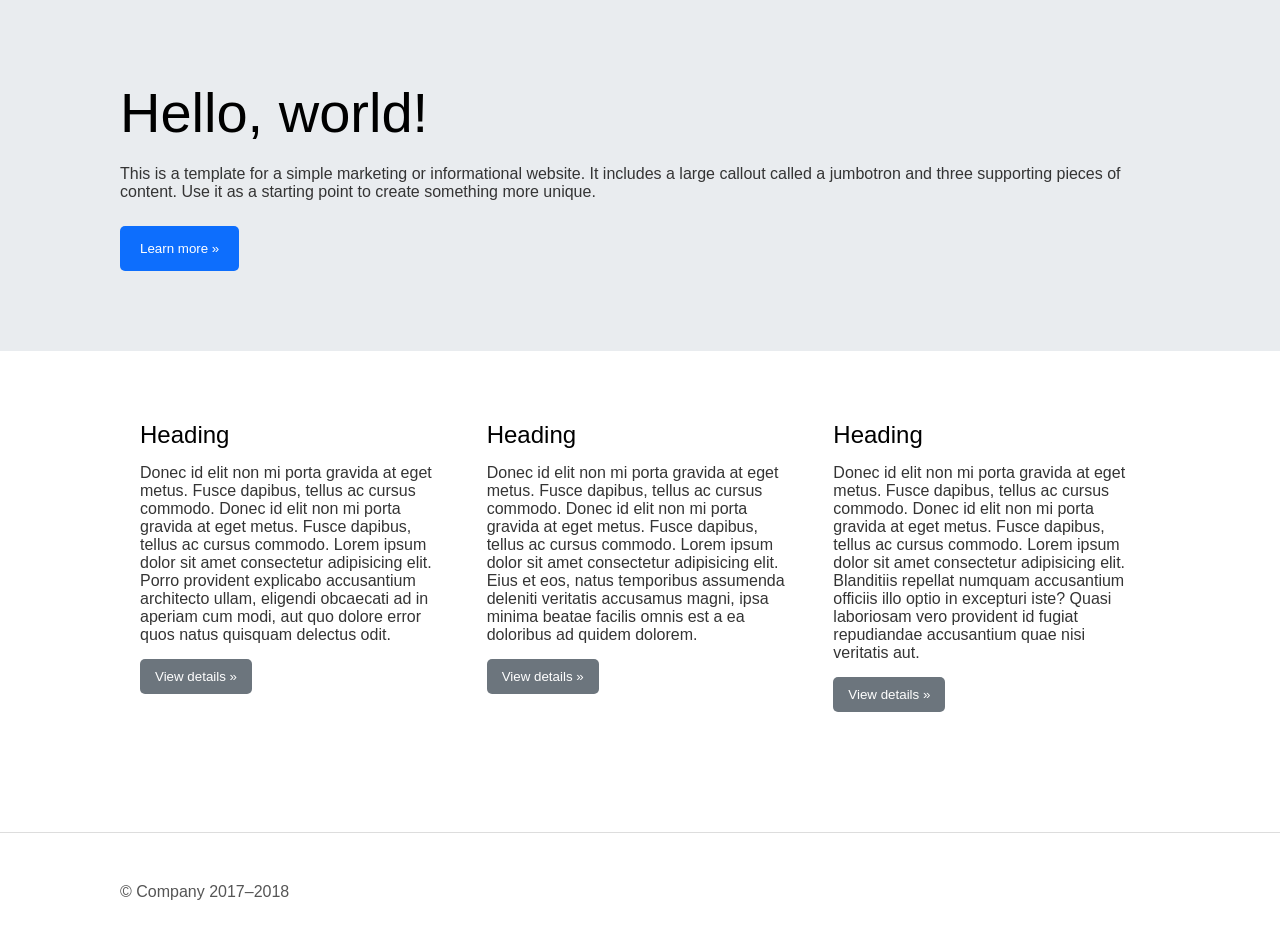
<file: Week6/assignment(16-02-2026)/assignment1/index.html>
<!DOCTYPE html>
<html lang="en">
<head>
    <meta charset="UTF-8">
    <meta name="viewport" content="width=device-width, initial-scale=1.0">
    <title>Marketing Page</title>
    <link rel="stylesheet" href="styles.css">
</head>
<body>

    <nav>
    
        
            <h1>Hello, world!</h1>
            <p>
                This is a template for a simple marketing or informational website.
                It includes a large callout called a jumbotron and three supporting pieces of content.
                Use it as a starting point to create something more unique.
            </p>
            <button>Learn more »</button>
       </nav>
  

    <main>
  
        <div class=" row">

            <section class="card">
                <h1>Heading</h1>
                <p>
                    Donec id elit non mi porta gravida at eget metus.
                    Fusce dapibus, tellus ac cursus commodo.
                    Donec id elit non mi porta gravida at eget metus.
                    Fusce dapibus, tellus ac cursus commodo.
                    Lorem ipsum dolor sit amet consectetur adipisicing elit. Porro provident explicabo accusantium architecto ullam, eligendi obcaecati ad in aperiam cum modi, aut quo dolore error quos natus quisquam delectus odit.
                </p>
                <button>View details »</button>
            </section>

            <section class="card">
                <h1>Heading</h1>
                <p>
                    Donec id elit non mi porta gravida at eget metus.
                    Fusce dapibus, tellus ac cursus commodo.
                    Donec id elit non mi porta gravida at eget metus.
                    Fusce dapibus, tellus ac cursus commodo.
                    Lorem ipsum dolor sit amet consectetur adipisicing elit. Eius et eos, natus temporibus assumenda deleniti veritatis accusamus magni, ipsa minima beatae facilis omnis est a ea doloribus ad quidem dolorem.
                </p>
                <button>View details »</button>
            </section>

            <section class="card">
                <h1>Heading</h1>
                <p>
                    Donec id elit non mi porta gravida at eget metus.
                    Fusce dapibus, tellus ac cursus commodo.
                    Donec id elit non mi porta gravida at eget metus.
                    Fusce dapibus, tellus ac cursus commodo.
                    Lorem ipsum dolor sit amet consectetur adipisicing elit. Blanditiis repellat numquam accusantium officiis illo optio in excepturi iste? Quasi laboriosam vero provident id fugiat repudiandae accusantium quae nisi veritatis aut.
                </p>
                <button>View details »</button>
            </section>

        </div>
    
</main>
    <footer>
        
            <p>© Company 2017–2018</p>
     
    </footer>

</body>
</html>
</file>
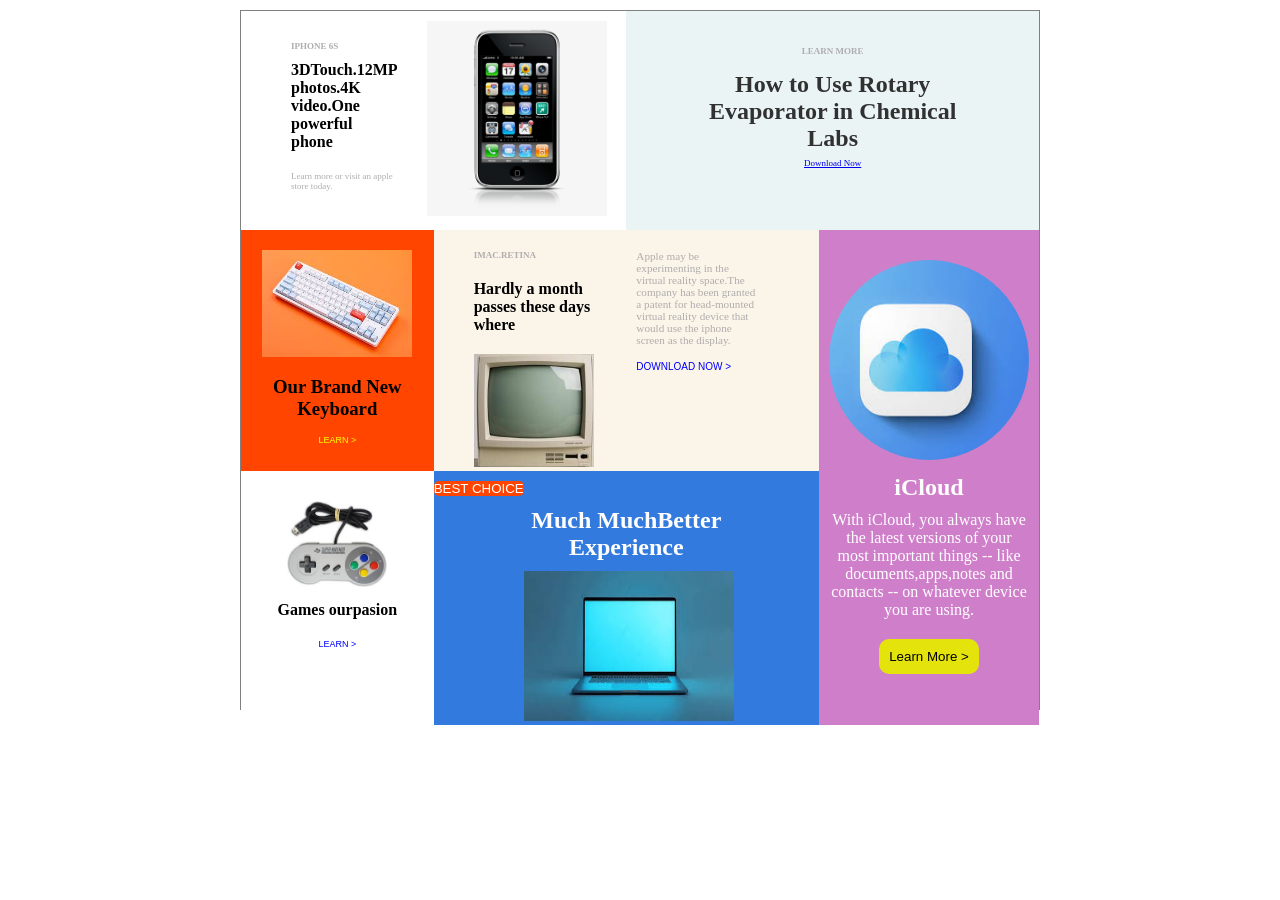
<file: Week6/assignment(17-02-2026)/assignment1/index.html>
<!DOCTYPE html>
<html lang="en">
<head>
    <meta charset="UTF-8">
    <meta name="viewport" content="width=device-width, initial-scale=1.0">
    <title>Document</title>
    <link rel="stylesheet" href="./style.css">
</head>
<body>
   <div class="parent">
    <div class="child1">
        <section class="text">
        <p><b>IPHONE 6S</b></p>
        <h4>3DTouch.12MP photos.4K video.One powerful phone</h4>
        <p>Learn more or visit an apple store today.</p>
        </section>
        <section class="img"> 
            <img src="../assets/phone.png" width="180px" alt="phone">
        </section>
    </div>
    <div class="child2">
        <p><b>LEARN MORE</b></p>
        <h2>How to Use Rotary Evaporator in Chemical Labs</h2>
        <a href="#">Download Now</a>
    </div>
    <div class="child3">
        <img src="../assets/keyboard.jpg" width="150px" alt="keyboard">
        <h3>Our Brand New Keyboard</h3>
        <button>LEARN ></button>
    </div>
    <div class="child4">
        <section class="text1">
            <p class="p1"><b>IMAC.RETINA</b></p>
            <p class="p2"><b>Hardly a month passes these days where</b></p>
            <img src="../assets/system.jpg" width="120px" alt="system">
        </section>
        <section class="text2">
           <p> Apple may be experimenting in the virtual reality space.The company has been granted a patent for
            head-mounted virtual reality device that would use the iphone screen as the display.</p>
            <button>DOWNLOAD NOW ></button>
        </section>
    </div>
    <div class="child5">
        <img src="../assets/icloud.jpg" width="100px" alt="icloud">
        <h2>iCloud</h2>
        <p>With iCloud, you always have the latest versions of your most important things -- like documents,apps,notes and contacts -- 
            on whatever device you are using. </p>
            <button>Learn More ></button>
    </div>
    <div class="child6">
    <img src="../assets/joystick.jpg" width="100px" alt="joystick">
        <h4>Games ourpasion</h4>
        <button>LEARN ></button>
        </div>
    <div class="child7">
        <button>BEST CHOICE</button>
        <h2>Much MuchBetter Experience</h2>
        <img src="../assets/laptop2.jpg" width="350px" alt="laptop">
    </div>

   </div> 
</body>
</html>
</file>
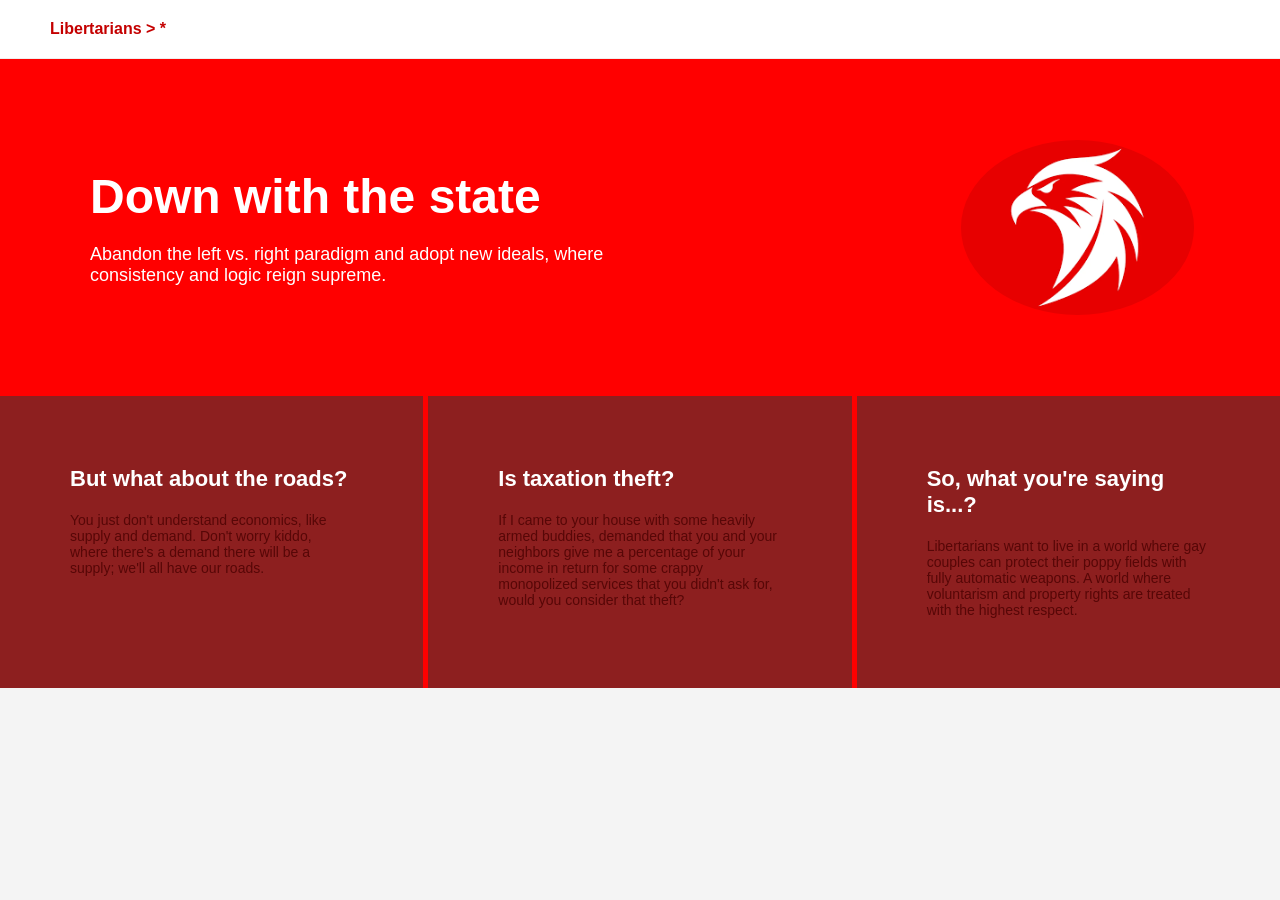
<file: Week6/assignment(16-02-2026)/assignment2/assignment21/index.html>
<!DOCTYPE html>
<html lang="en">
<head>
    <meta charset="UTF-8">
    <title>Libertarians</title>
    <link rel="stylesheet" href="styles.css">
</head>
<body>

<div class="container">

    <nav>
        <p>Libertarians > *</p>
    </nav>

    <!-- Hero Section -->
    <main>
        <div class="text">
            <h1>Down with the state</h1>
            <p>
                Abandon the left vs. right paradigm and adopt new ideals,
                where consistency and logic reign supreme.
            </p>
        </div>

        <div class="image">
            <img src="../assets/eagle.png" alt="eagle">
        </div>
    </main>

    <!-- Cards Section -->
    <div class="row">
        <section class="card">
            <h2>But what about the roads?</h2>
            <p>
                You just don't understand economics, like supply and demand.
                Don't worry kiddo, where there's a demand there will be a supply;
                we'll all have our roads.
            </p>
        </section>

        <section class="card">
            <h2>Is taxation theft?</h2>
            <p>
                If I came to your house with some heavily armed buddies,
                demanded that you and your neighbors give me a percentage
                of your income in return for some crappy monopolized services
                that you didn't ask for, would you consider that theft?
            </p>
        </section>

        <section class="card">
            <h2>So, what you're saying is...?</h2>
            <p>
                Libertarians want to live in a world where gay couples can
                protect their poppy fields with fully automatic weapons.
                A world where voluntarism and property rights are treated
                with the highest respect.
            </p>
        </section>
    </div>

</div>

</body>
</html>
</file>
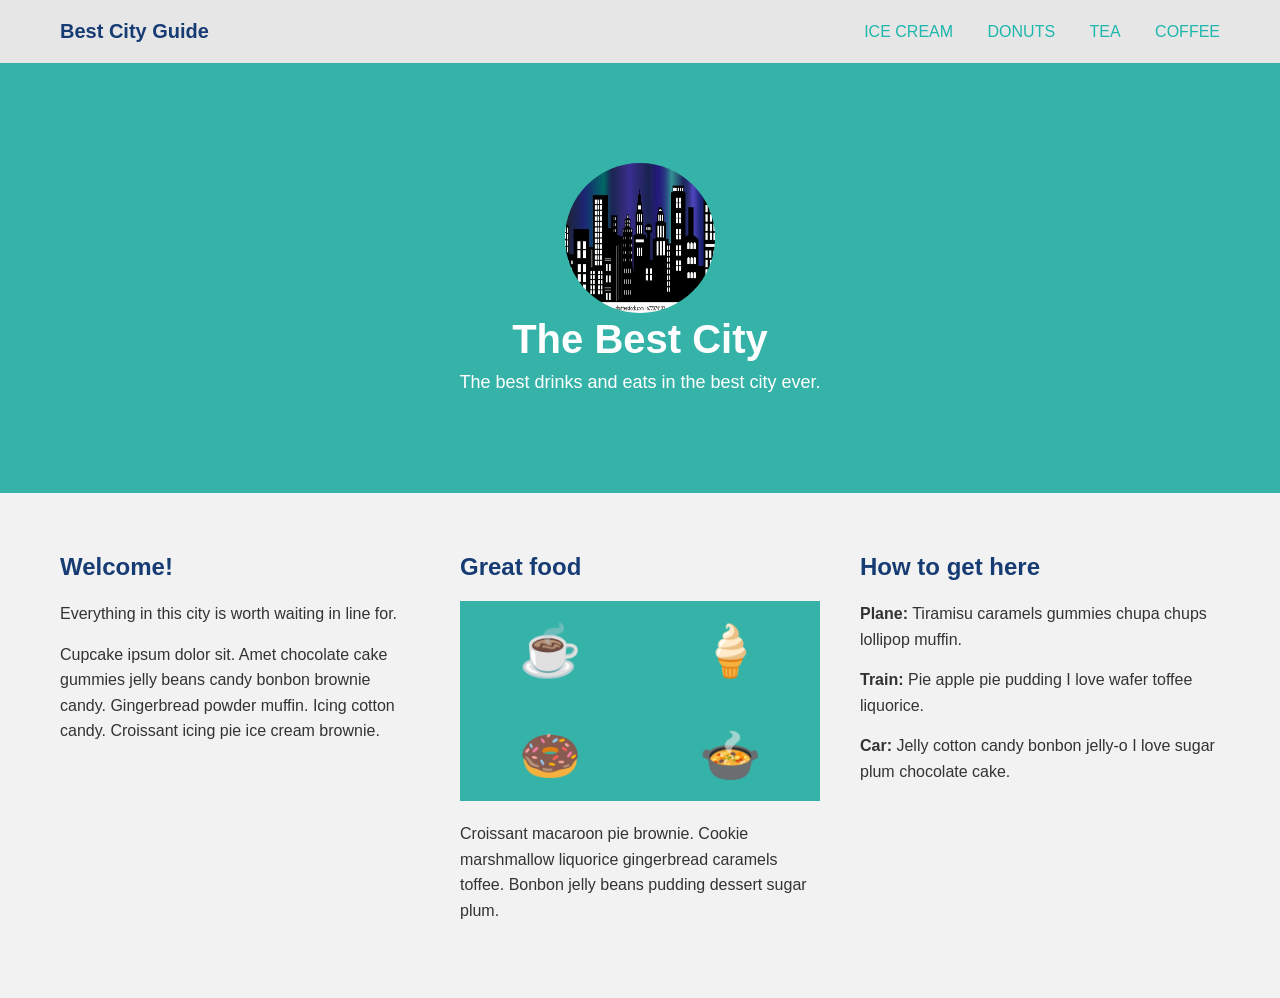
<file: Week6/assignment(16-02-2026)/assignment2/assignment22/index.html>
<!DOCTYPE html>
<html lang="en">
<head>
    <meta charset="UTF-8">
    <title>Best City Guide</title>
    <link rel="stylesheet" href="styles.css">
</head>
<body>


<header>
    <div class="logo">Best City Guide</div>
    <nav>
        <a href="#">ICE CREAM</a>
        <a href="#">DONUTS</a>
        <a href="#">TEA</a>
        <a href="#">COFFEE</a>
    </nav>
</header>

<main>
    <div class="content1">
        
           
                <img src="../assets/city.webp" alt="city">
           
        
        <h1>The Best City</h1>
        <p>The best drinks and eats in the best city ever.</p>
    </div>
</main>

<section class="content">

    <div class="column">
        <h2>Welcome!</h2>
        <p>
            Everything in this city is worth waiting in line for.
        </p>
        <p>
            Cupcake ipsum dolor sit. Amet chocolate cake gummies jelly beans candy bonbon brownie candy.
            Gingerbread powder muffin. Icing cotton candy. Croissant icing pie ice cream brownie.
        </p>
    </div>

    <div class="column">
        <h2>Great food</h2>
        <div class="food-box">
            <div class="row">
                <p>&#9749;</p>
             <p>&#127846;</p>
            </div>
            
            <div class="row">
                <p>&#127849;</p>
             <p>&#127858;</p>
            </div>
              
        </div>
        <p>
            Croissant macaroon pie brownie. Cookie marshmallow liquorice gingerbread caramels toffee.
            Bonbon jelly beans pudding dessert sugar plum.
        </p>
    </div>

    <div class="column">
        <h2>How to get here</h2>
        <p><strong>Plane:</strong> Tiramisu caramels gummies chupa chups lollipop muffin.</p>
        <p><strong>Train:</strong> Pie apple pie pudding I love wafer toffee liquorice.</p>
        <p><strong>Car:</strong> Jelly cotton candy bonbon jelly-o I love sugar plum chocolate cake.</p>
    </div>

</section>

</body>
</html>
</file>
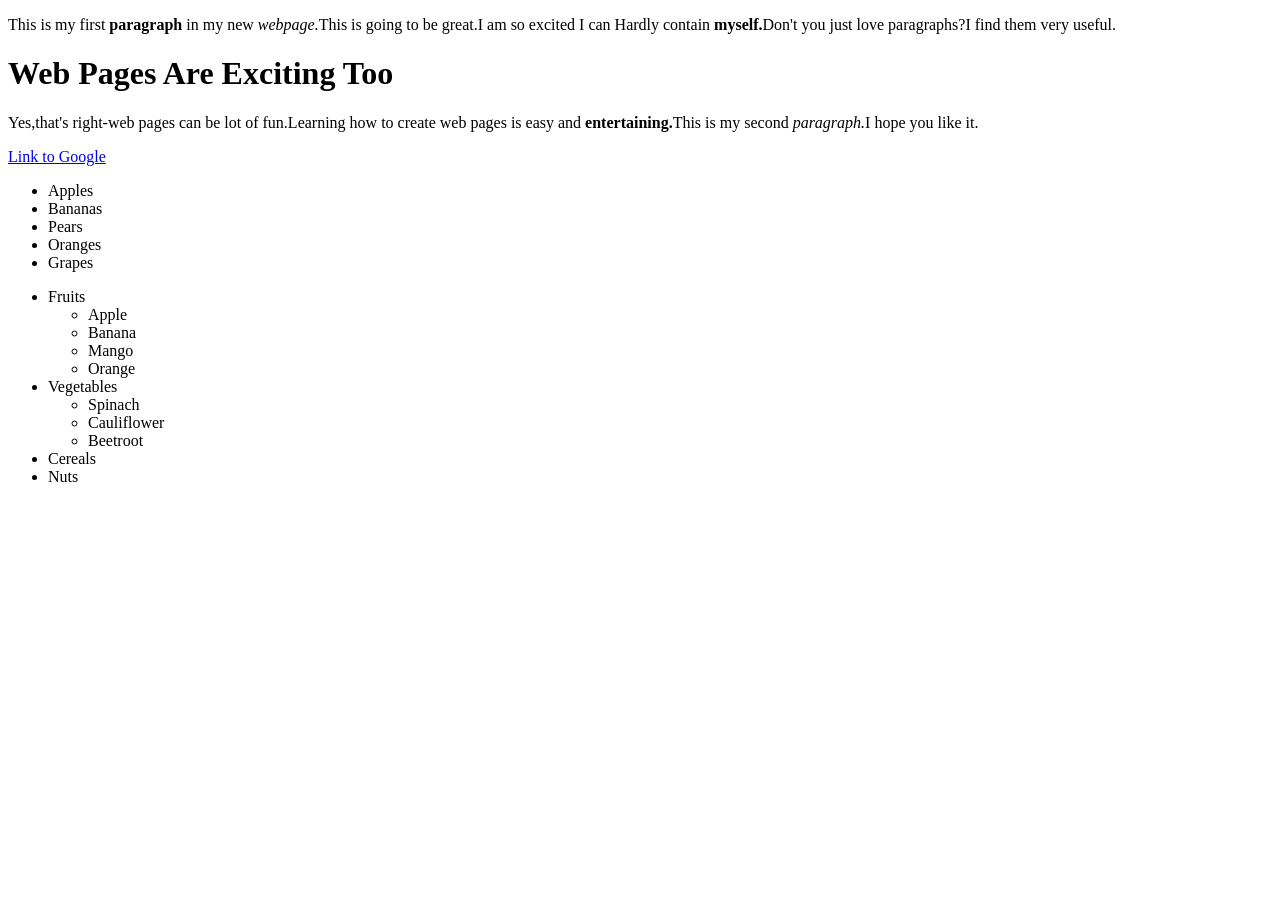
<file: Week5/assignment1/assignment1.html>
<!DOCTYPE html>
<html lang="en">
    <head>
        <meta charset="UTF-8">
    <meta name="viewport" content="width=device-width, initial-scale=1.0">
    <title>First web page</title>
    </head>
    <body>
<p>This is my first <b>paragraph</b> in my new <i>webpage.</i>This is going to be great.I am so excited I can Hardly contain <b>myself.</b>Don't you just love paragraphs?I find them very useful.</p>

<h1>Web Pages Are Exciting Too</h1>

<p>Yes,that's right-web pages can be lot of fun.Learning how to create web pages is easy and <b>entertaining.</b>This is my second <i>paragraph.</i>I hope you like it.</p>

<a href="https://www.google.com/">Link to Google</a>

<ul>
    <li>Apples</li>
    <li>Bananas</li>
    <li>Pears</li>
    <li>Oranges</li>
    <li>Grapes</li>
</ul>

<ul>
    <li>
        Fruits
        <ul>
            <li>Apple</li>
            <li>Banana</li>
            <li>Mango</li>
            <li>Orange</li>
        </ul>
         <li>
        Vegetables
        <ul>
            <li>Spinach</li>
            <li>Cauliflower</li>
            <li>Beetroot</li>
        </ul>
        <li>Cereals</li>
        <li>Nuts</li>
    </li>
</ul>
</body>
</html>
</file>
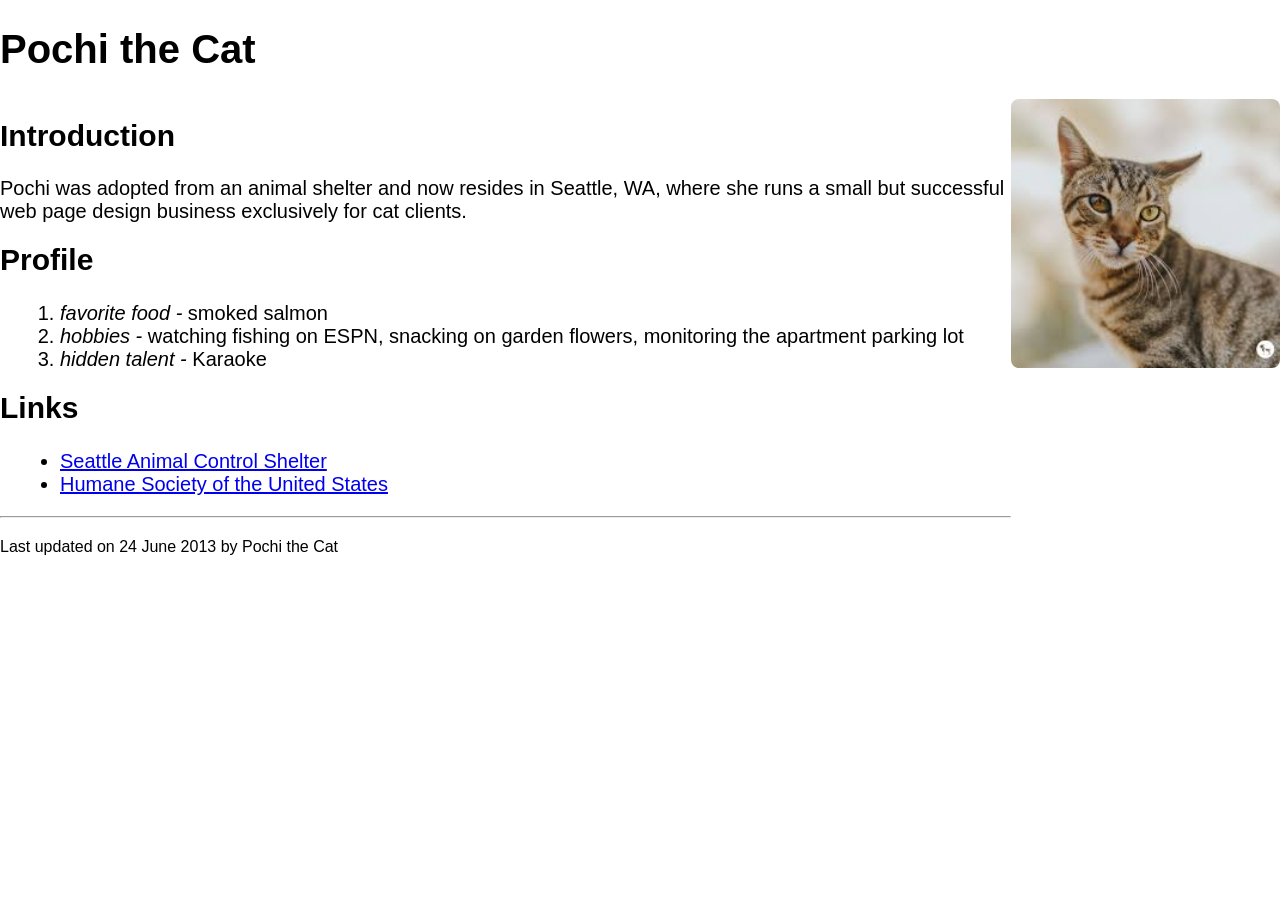
<file: Week5/assignment2/assignment2.html>
<!DOCTYPE html>
<html lang="en">
    <head>
        <meta charset="UTF-8">
    <meta name="viewport" content="width=device-width, initial-scale=1.0">
    <title>Home Page of Pochi the cat</title>
    <link rel="stylesheet" href="styles.css">
    </head>
    <body>
        <div class="container">
<h1>Pochi the Cat</h1>
<div class="content">
    <div class="text">
        <h2>Introduction</h2>
        <p>  Pochi was adopted from an animal shelter and now resides in Seattle, WA, 
            where she runs a small but successful web page design business exclusively for cat clients.</p>
<h2>Profile</h2>
  <ol>
           <li><i>favorite food -</i> smoked salmon</li>
            <li><i>hobbies - </i>watching fishing on ESPN, snacking on garden flowers, monitoring the apartment parking lot</li>
             <li><i>hidden talent -</i> Karaoke</li>
                </ol>
                <h2>Links</h2>
                <ul>
                    <li><a href="#">Seattle Animal Control Shelter</a></li>
                    <li><a href="#">Humane Society of the United States</a></li>
                </ul>
                <hr class="line">
                <p class="footer">Last updated on 24 June 2013 by Pochi the Cat</p>
                </div>
                <div class="image">
                    <img src="cat.jpg" alt="Pochi the cat">
                </div>
    
</div>
        </div>
    </body>
</html>
</file>
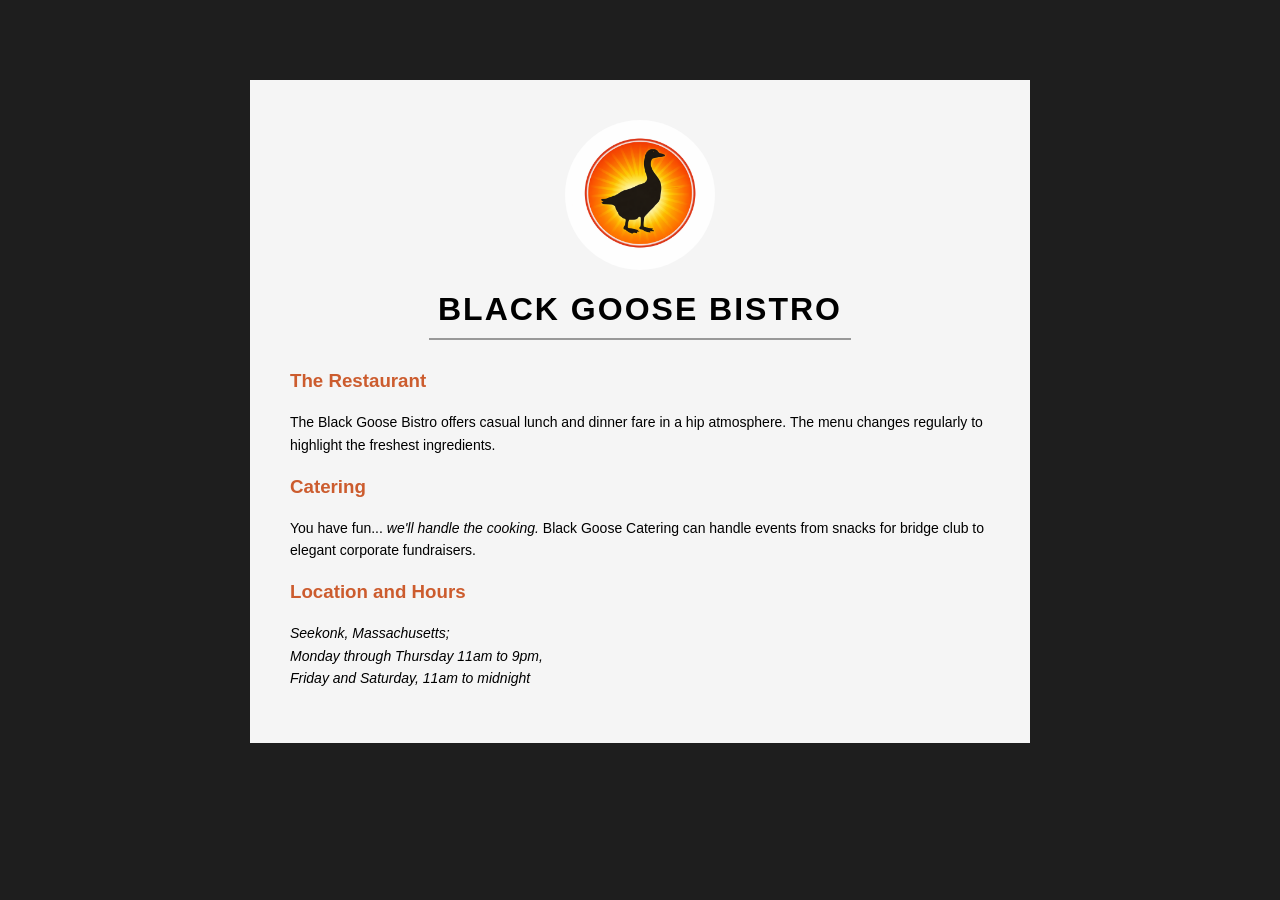
<file: Week5/assignment3/assignment3.html>
<!DOCTYPE html>
<html lang="en">
<head>
    <meta charset="UTF-8">
    <meta name="viewport" content="width=device-width, initial-scale=1.0">
    <title>Black Goose Bistro</title>
    <link rel="stylesheet" href="styles.css">
</head>

<body>

    <div class="container">

        <div class="logo">
            <img src="goose.png" alt="Black Goose Logo">
        </div>

        <h1>BLACK GOOSE BISTRO</h1>
        <hr>

        <h3>The Restaurant</h3>
        <p>
            The Black Goose Bistro offers casual lunch and dinner fare in a hip atmosphere.
            The menu changes regularly to highlight the freshest ingredients.
        </p>

        <h3>Catering</h3>
        <p>
            You have fun... <i>we'll handle the cooking.</i> Black Goose Catering can handle events
            from snacks for bridge club to elegant corporate fundraisers.
        </p>

        <h3>Location and Hours</h3>
        <p class="location"><i>
            Seekonk, Massachusetts;<br>
            Monday through Thursday 11am to 9pm,<br>
            Friday and Saturday, 11am to midnight</i>
        </p>

    </div>

</body>
</html>
</file>
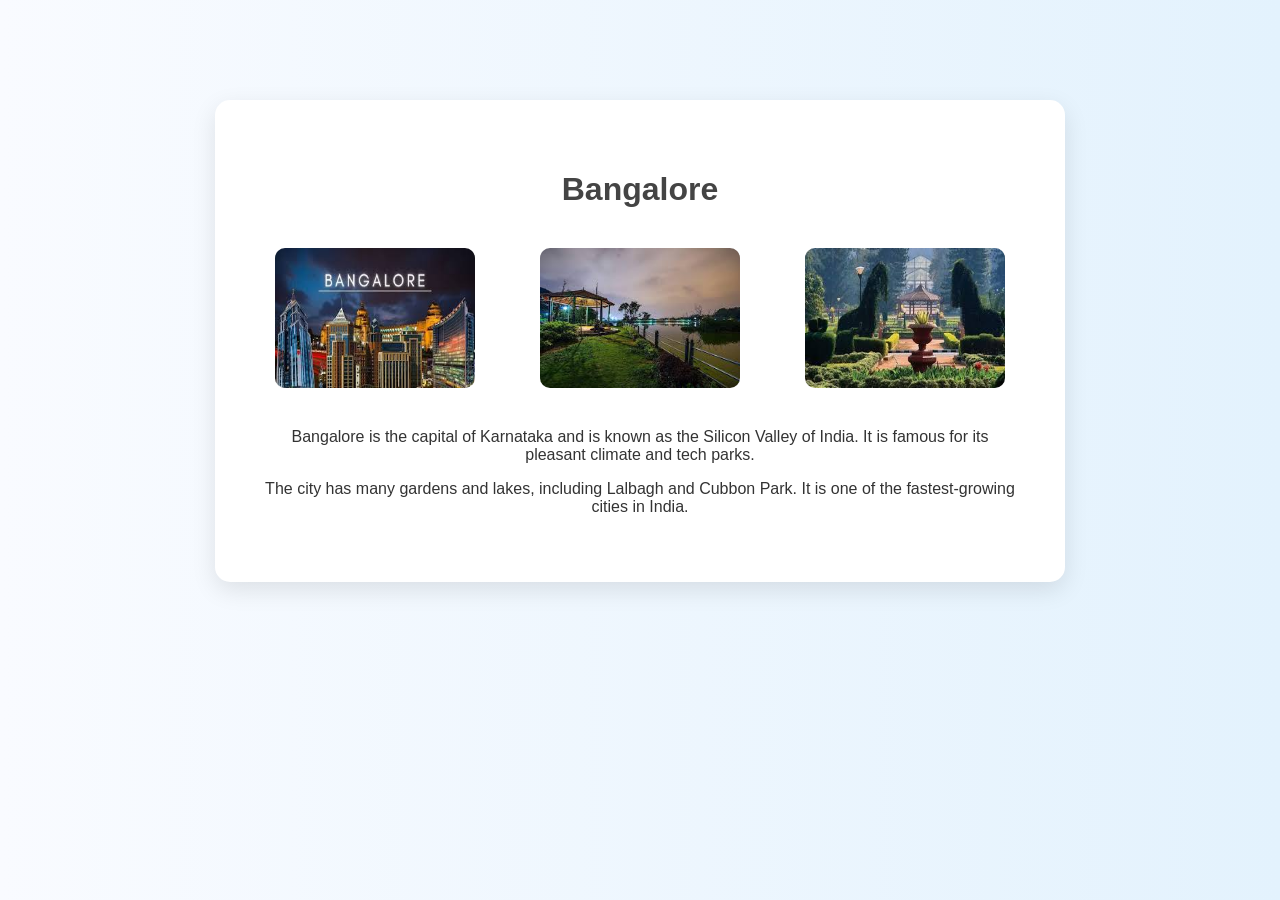
<file: Week5/assignment5/bangalore.html>
<!DOCTYPE html>
<html lang="en">
<head>
    <meta charset="UTF-8">
    <meta name="viewport" content="width=device-width, initial-scale=1.0">
    <title>Bangalore</title>
    <link rel="stylesheet" href="style.css">
</head>
<body>

<div class="container">
    <h1>Bangalore</h1>

    <div class="images">
        <img src="ban1.jpg" align="left">
        <img src="ban2.jpg" align="center">
        <img src="ban3.jpg" align="right">
    </div>

    <p>
        Bangalore is the capital of Karnataka and is known as the Silicon Valley of India.
        It is famous for its pleasant climate and tech parks.
    </p>

    <p>
        The city has many gardens and lakes, including Lalbagh and Cubbon Park.
        It is one of the fastest-growing cities in India.
    </p>
</div>

</body>
</html>
</file>
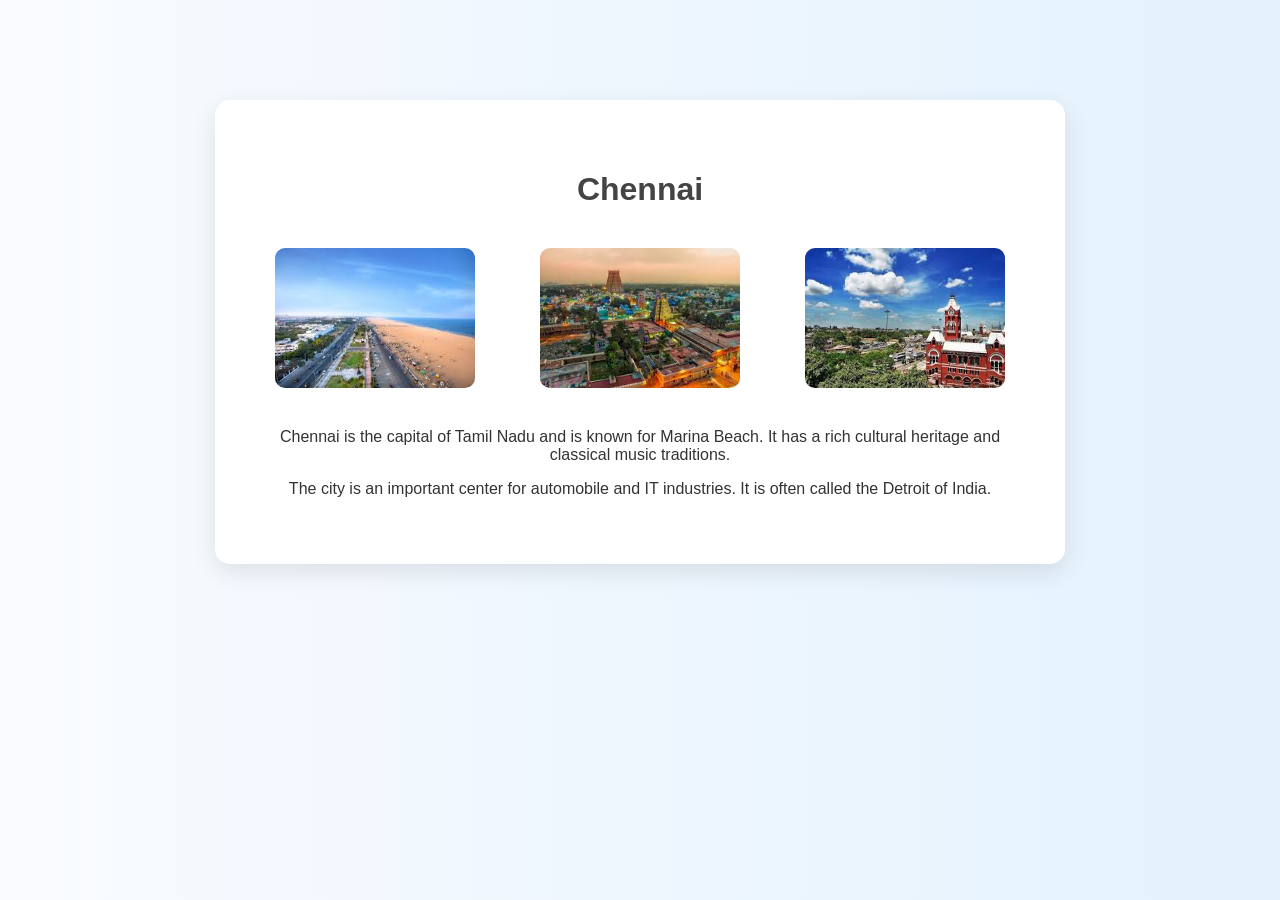
<file: Week5/assignment5/chennai.html>
<!DOCTYPE html>
<html>
<head lang="en">
    <meta charset="UTF-8">
    <meta name="viewport" content="width=device-width, initial-scale=1.0">
    <title>Chennai</title>
    <link rel="stylesheet" href="style.css">
</head>
<body>

<div class="container">
    <h1>Chennai</h1>

    <div class="images">
        <img src="ch1.jpg" align="left">
        <img src="ch2.jpg" align="center">
        <img src="ch3.jpg" align="right">
    </div>

    <p>
        Chennai is the capital of Tamil Nadu and is known for Marina Beach.
        It has a rich cultural heritage and classical music traditions.
    </p>

    <p>
        The city is an important center for automobile and IT industries.
        It is often called the Detroit of India.
    </p>
</div>

</body>
</html>
</file>
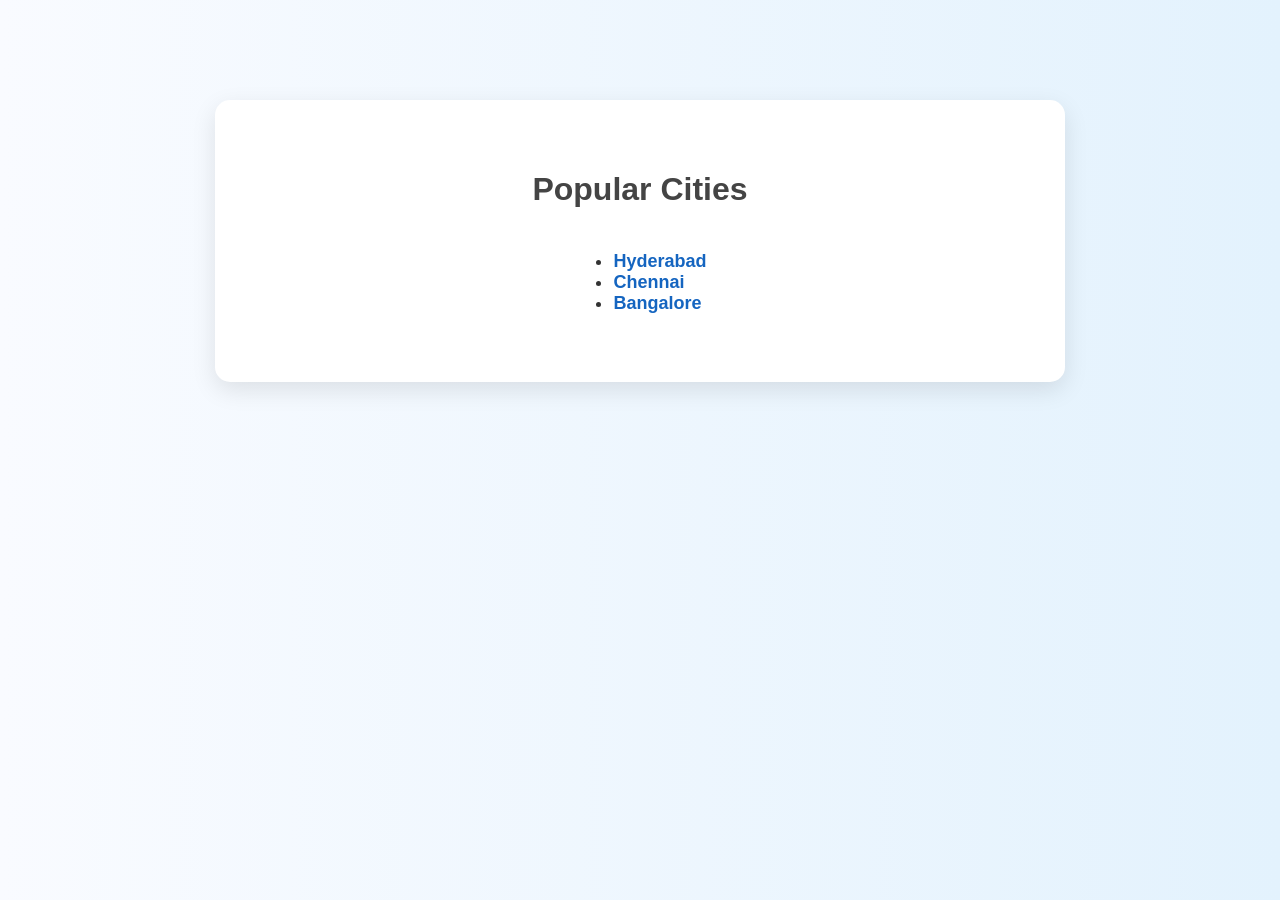
<file: Week5/assignment5/cities.html>
<!DOCTYPE html>
<html lang="en">
<head>
    <meta charset="UTF-8">
    <meta name="viewport" content="width=device-width, initial-scale=1.0">
    <title>Cities</title>
    <link rel="stylesheet" href="style.css">
</head>
<body>

<div class="container">
    <h1>Popular Cities</h1>
    <ul>
        <li><a href="hyd.html">Hyderabad</a></li>
        <li><a href="chennai.html">Chennai</a></li>
        <li><a href="bangalore.html">Bangalore</a></li>
    </ul>
</div>

</body>
</html>
</file>
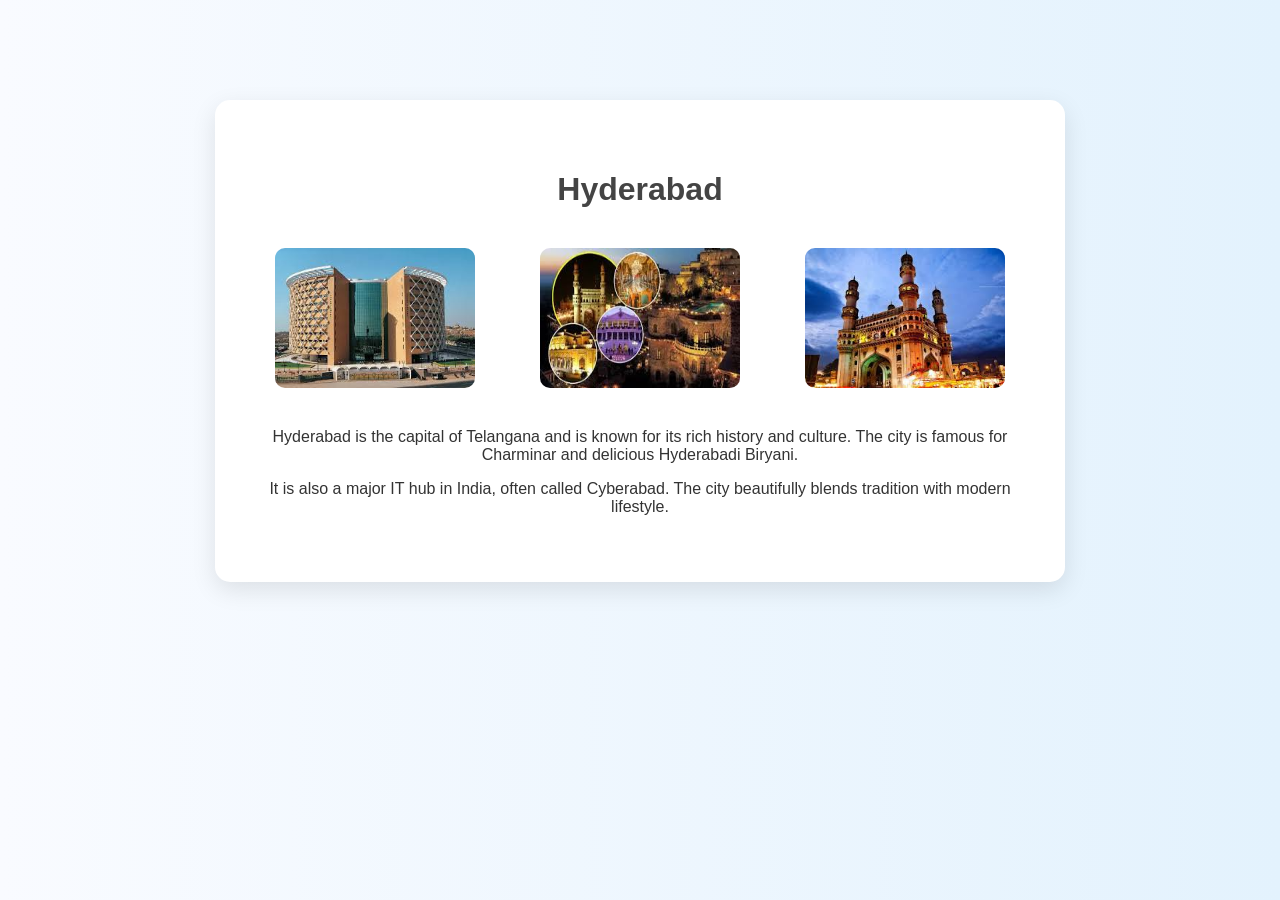
<file: Week5/assignment5/hyd.html>
<!DOCTYPE html>
<html lang="en">
<head>
    <meta charset="UTF-8">
    <meta name="viewport" content="width=device-width, initial-scale=1.0">
    <title>Hyderabad</title>
    <link rel="stylesheet" href="style.css">
</head>
<body>

<div class="container">
    <h1>Hyderabad</h1>

    <div class="images">
        <img src="hyd1.jpg" align="left">
        <img src="hyd2.jpg" align="center">
        <img src="hyd3.jpg" align="right">
    </div>

    <p>
        Hyderabad is the capital of Telangana and is known for its rich history and culture.
        The city is famous for Charminar and delicious Hyderabadi Biryani.
    </p>

    <p>
        It is also a major IT hub in India, often called Cyberabad.
        The city beautifully blends tradition with modern lifestyle.
    </p>
</div>

</body>
</html>
</file>
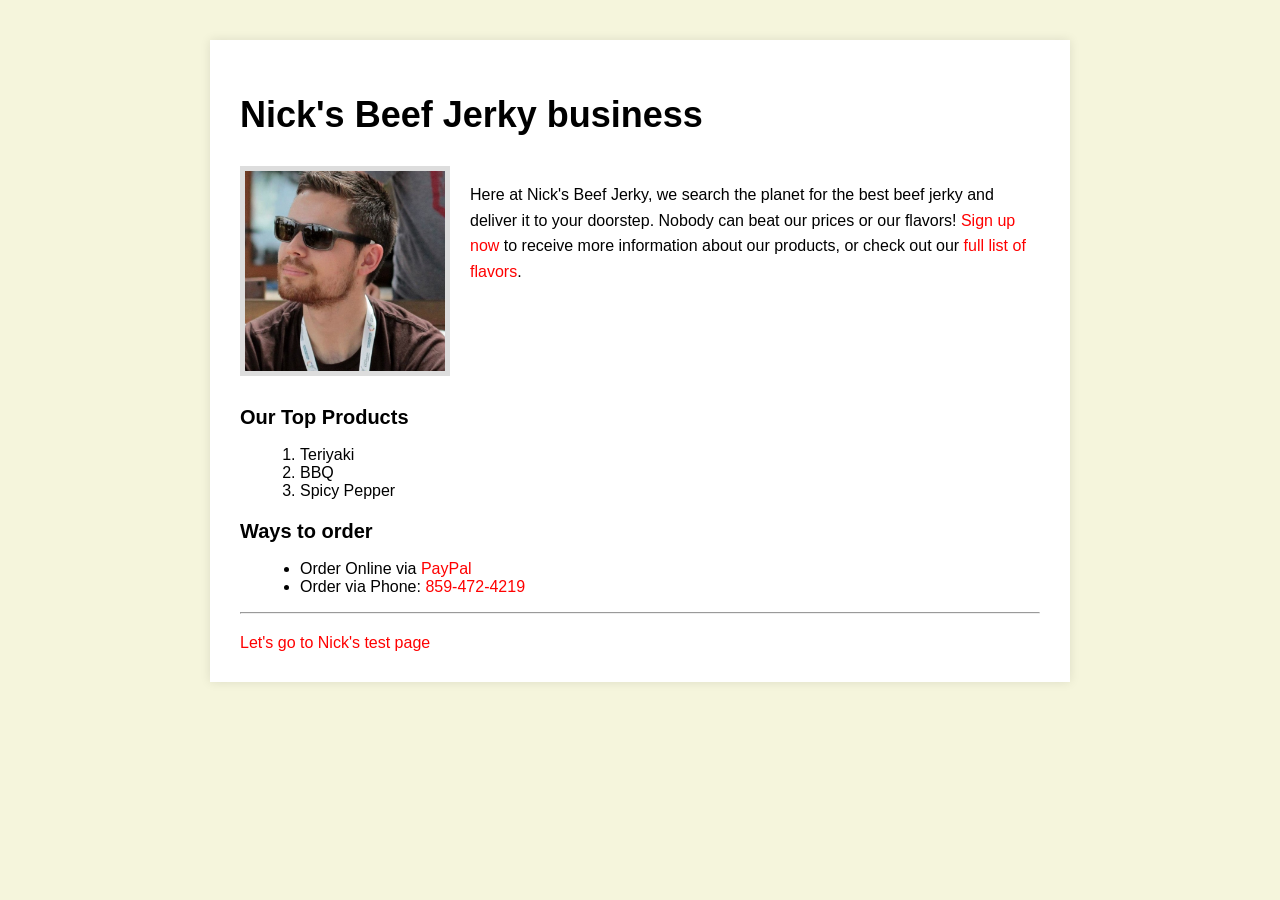
<file: Week5/assignment4/assignment4-1/assignment41.html>
<!DOCTYPE html>
<html lang="en">
<head>
<meta charset="UTF-8">
    <meta name="viewport" content="width=device-width, initial-scale=1.0">
<title>Nick's Beef Jerky Business</title>

<link rel="stylesheet" href="styles.css">

</head>

<body>

<div class="container">

    <h1><b>Nick's Beef Jerky business</b></h1>

    <div class="intro">
        <img src="nick.jpg" alt="Nick">
        <p>
            Here at Nick's Beef Jerky, we search the planet for the best beef jerky 
            and deliver it to your doorstep. Nobody can beat our prices or our flavors!
            <a href="#">Sign up now</a> to receive more information about our products,
            or check out our <a href="#">full list of flavors</a>.
        </p>
    </div>

    <h2><b>Our Top Products</b></h2>
    <ol>
        <li>Teriyaki</li>
        <li>BBQ</li>
        <li>Spicy Pepper</li>
    </ol>

    <h2><b>Ways to order</b></h2>
    <ul>
        <li>Order Online via <a href="#">PayPal</a></li>
        <li>Order via Phone: <a href="#">859-472-4219</a></li>
    </ul>
<hr>
    <a href="#" class="footer-link">Let's go to Nick's test page</a>

</div>

</body>
</html>
</file>
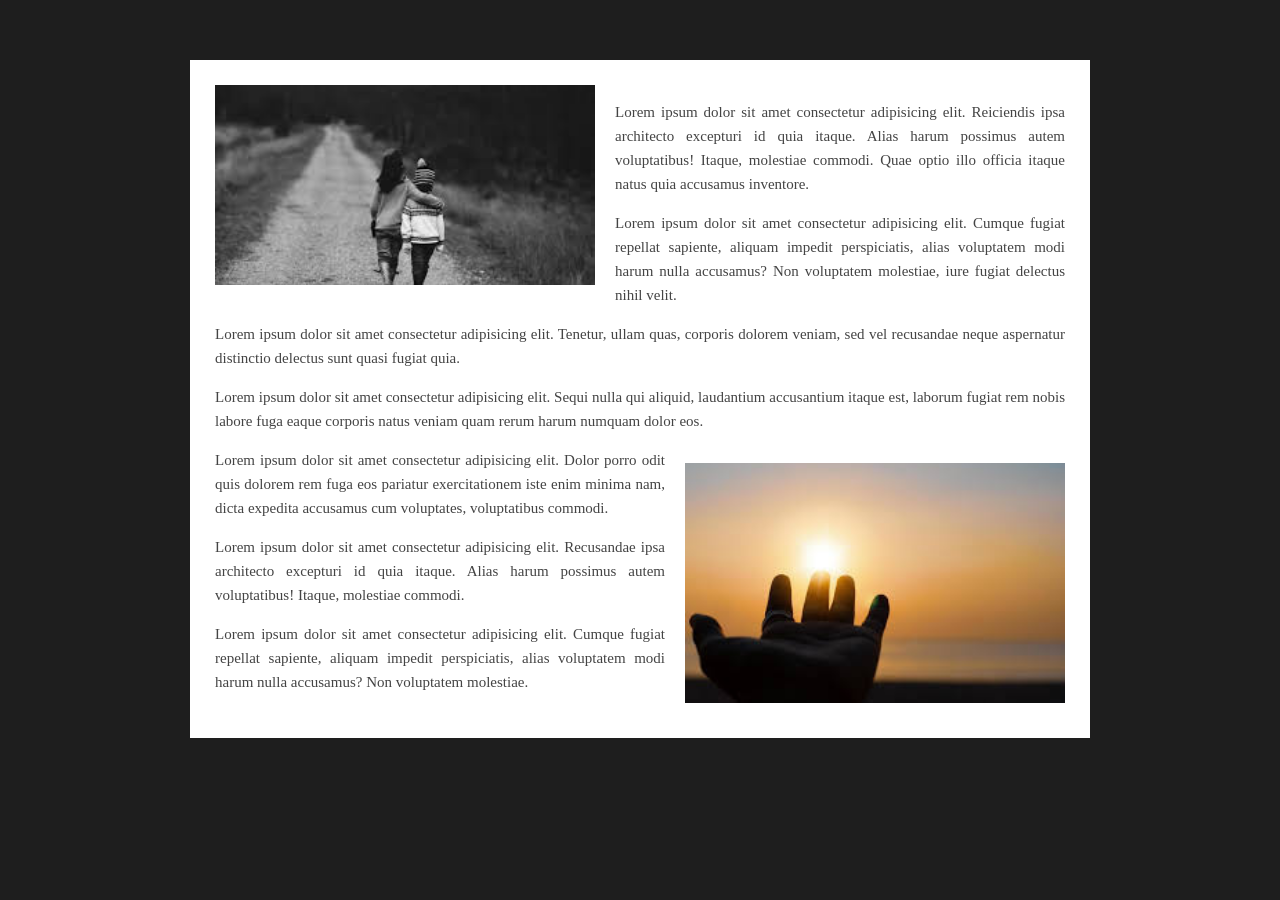
<file: Week5/assignment4/assignment4-2/assignment42.html>
<!DOCTYPE html>
<html lang="en">
<head>
    <meta charset="UTF-8">
    <meta name="viewport" content="width=device-width, initial-scale=1.0">
    <title>Assignment Layout</title>

 <link rel="stylesheet" href="styles.css">
</head>
<body>

<div class="wrapper clearfix">

    <!-- Top Left Image -->
    <img src="both.jpg"
         class="img-left"
         alt="Walking Road">

    <p>
        Lorem ipsum dolor sit amet consectetur adipisicing elit. Reiciendis ipsa architecto
        excepturi id quia itaque. Alias harum possimus autem voluptatibus! Itaque,
        molestiae commodi. Quae optio illo officia itaque natus quia accusamus inventore.
    </p>

    <p>
        Lorem ipsum dolor sit amet consectetur adipisicing elit. Cumque fugiat repellat
        sapiente, aliquam impedit perspiciatis, alias voluptatem modi harum nulla accusamus?
        Non voluptatem molestiae, iure fugiat delectus nihil velit.
    </p>

    <p>
        Lorem ipsum dolor sit amet consectetur adipisicing elit. Tenetur, ullam quas,
        corporis dolorem veniam, sed vel recusandae neque aspernatur distinctio delectus
        sunt quasi fugiat quia.
    </p>

    <p>
        Lorem ipsum dolor sit amet consectetur adipisicing elit. Sequi nulla qui aliquid,
        laudantium accusantium itaque est, laborum fugiat rem nobis labore fuga eaque
        corporis natus veniam quam rerum harum numquam dolor eos.
    </p>

    <!-- Bottom Right Image -->
    <img src="sun.jpg"
         class="img-right"
         alt="Hand Sun">

    <p>
        Lorem ipsum dolor sit amet consectetur adipisicing elit. Dolor porro odit quis
        dolorem rem fuga eos pariatur exercitationem iste enim minima nam, dicta
        expedita accusamus cum voluptates, voluptatibus commodi.
    </p>

    <p>
        Lorem ipsum dolor sit amet consectetur adipisicing elit. Recusandae ipsa architecto
        excepturi id quia itaque. Alias harum possimus autem voluptatibus! Itaque,
        molestiae commodi.
    </p>

    <p>
        Lorem ipsum dolor sit amet consectetur adipisicing elit. Cumque fugiat repellat
        sapiente, aliquam impedit perspiciatis, alias voluptatem modi harum nulla
        accusamus? Non voluptatem molestiae.
    </p>

</div>

</body>
</html>
</file>
<file: Week6/assignment(16-02-2026)/assignment1/styles.css>
* {
    margin: 0;
    padding: 0;
    box-sizing: border-box;
    font-family: Arial, sans-serif;
}


body{
    width:100%;
}


nav {
    background-color: #e9ecef;
    padding: 80px 120px;
}

nav h1 {
    font-size: 3.5rem;
    margin-bottom: 20px;
    font-weight: 500;
}

nav p {
    
    margin-bottom: 25px;
    color: #343434;
    
}


nav button {
    background-color: #0d6efd;
    color: white;
    padding: 15px 20px;
    border: none;
    border-radius: 5px;
    
}

main button {
    background-color: #6c757d;
    color: white;
    padding: 10px 15px;
    border: none;
    border-radius: 5px;
    margin-top: 15px;
    
}


main {
    padding: 50px 120px;
    
}

.row {
    display: flex;
    justify-content: space-around;
    
}

.card{
    width:3500px;
  padding:20px;
  
  margin-bottom: 50px;
 
    
}
main p{
    color: #343434;
}

main h1 {
    margin-bottom: 15px;
    font-weight: 400;
}



/* Footer */
footer {
    padding: 50px 120px;
    border-top: 1px solid #ddd;
    color: #555;
}
</file>
<file: Week6/assignment(17-02-2026)/assignment1/style.css>
*{
    margin: 0;
    padding: 0;
    box-sizing: border-box;
}
.parent{
    width:800px;
    height:700px;
    margin:auto;
    margin-top: 10px;
    border: 1px solid gray;
    display: grid;
    grid-template-columns: 1fr 1fr 1fr 1fr;
    grid-template-rows: 1fr 1fr 1fr;
}

.child1{
    grid-column: 1/3;
    grid-row: 1/2;
    background-color: white;
    display: flex;
    padding:10px 50px;
    justify-content: space-between;
    gap:30px;
}
.text p{
    margin-top: 20px;
    margin-bottom: 10px;
}
.child1 p{
 font-size: xx-small;
 color:rgb(175, 173, 173) ;
}

.child2{
    grid-column: 3/5;
    grid-row: 1/2;
    background-color: rgb(234, 244, 244);
    text-align: center;
    padding:20px 80px;
}
.child2 h2{
    color: rgb(49, 49, 49);
}
.child2 p{
    margin-bottom: 15px;
    margin-top: 15px;
    font-size:xx-small;
    color: rgb(175, 173, 173);
}
.child2 a{
    margin-top: 15px;
    font-size: xx-small;
}

.child3{
    grid-column: 1/2;
    grid-row: 2/3;
    background-color: orangered;
    text-align: center;
    padding:20px;
}
.child3 h3{
    margin-top: 15px;
}
.child3 button{
    font-size: xx-small;
    color: yellow;
    margin-top: 15px;
    border:none;
    background-color: orangered;
}

.child4{
    grid-column: 2/4;
    grid-row: 2/3;
    background-color: rgb(251, 244, 233);
    display:flex;
   padding-left:40px;
   padding-right:60px;
   padding-top: 20px;
    gap:40px;
    
}
section{
    width:150px;
}
.p1{
    font-size: xx-small;
    color:rgb(175, 173, 173) ;
    margin-bottom: 20px;
}

.text1 img{
    margin-top: 20px;
}
.text2 p{
font-size:0.7rem;
    color: rgb(175, 173, 173);
}
.text2 button{
    background-color: rgb(251, 244, 233);
    border:none;
    color: blue;
    margin-top: 15px;
    font-size: x-small;
    
}
.child5{
    grid-column: 4/5;
    grid-row: 2/4;
    background-color: rgb(207, 127, 202);
    text-align: center;
    padding: 10px;
    color: white;
}
.child5 img{
    border-radius: 50%;
    width:200px;
    margin-top: 20px;
    margin-bottom: 10px;
    
} 
.child5 h2{
    margin-bottom: 10px;
}

.child5 button{
    color: black;
    border: none;
    background-color: rgb(228, 228, 12);
    padding: 10px;
    margin-top: 20px;
    border-radius: 10px;
}


.child6{
    grid-column: 1/2;
    grid-row: 3/4;
    background-color:white;
    padding:30px;
    text-align: center;
}
.child6 button{
    border: none;
    background-color: white;
    color: blue;
    margin-top: 20px;
    font-size: xx-small;
}
.child6 h4{
    margin-top: 10px;
}

.child7{
    grid-column: 2/4;
    grid-row: 3/4;
    background-color: rgb(51, 122, 222);
   
}
.child7 button{
    text-align: left;
    background-color: orangered;
    color: white;
    border: none;
    border-radius: 5px;
    margin-top: 10px;
}
.child7 h2{
    text-align: center;
    padding-left: 50px;
    padding-right: 50px;
    margin-top: 10px;
    color: white;
}
.child7 img{
    padding-left: 90px;
   margin-top: 10px ;
   width: 300px;
   height: 150px;
}
</file>
<file: Week6/assignment(16-02-2026)/assignment2/assignment21/styles.css>
* {
    margin: 0;
    padding: 0;
    box-sizing: border-box;
    font-family: Arial, sans-serif;
}

body {
    background-color: #f4f4f4;
}


.container {
    width: 100%;
   
    background-color: white;
}

nav {
    background-color: white;
    padding: 20px 50px;
    border-bottom: 1px solid #eee;
}

nav p {
    color: #c40000;
    font-weight: bold;
}


main {
    display: flex;
    justify-content: space-between;
    align-items: center;
    padding: 80px 60px;
    background: red;
    color: white;
}

.text {
    width: 50%;
    padding:30px;
}

.text h1 {
    font-size: 48px;
    margin-bottom: 20px;
}

.text p {
    font-size: 18px;
   
}


.image img {
    width: 90%;
    display: flex;
    justify-content: center;
    align-items: center;
    border-radius: 50%;
}



.row {
    display: flex;
    background-color: red;
    gap: 5px;
    
    
}


.card {
    flex: 1;
    padding: 50px 40px;
    background: rgb(141, 31, 31);
    color: white;
   padding:70px;
}


.card h2 {
    margin-bottom: 20px;
    font-size: 22px;
}

.card p {
    font-size: 14px;
  color: rgb(87, 7, 7);
}
</file>
<file: Week6/assignment(16-02-2026)/assignment2/assignment22/styles.css>
* {
    margin: 0;
    padding: 0;
    box-sizing: border-box;
    font-family: Arial, sans-serif;
}

body {
    background: #f2f2f2;
    color: #333;
}


header {
    display: flex;
    justify-content: space-between;
    align-items: center;
    padding: 20px 60px;
    background: #e6e6e6;
}

.logo {
    font-weight: bold;
    font-size: 20px;
    color: #173c74;
}
.row{
    display:flex;
    justify-content: space-around;
    padding-top: 10px;
    font-size: 50px;
}

nav a {
    text-decoration: none;
    color: #1fb6ad;
    margin-left: 30px;
    font-weight: 500;
}


main {
    background: #36b3a8;
    text-align: center;
    padding: 100px 20px;
    color: white;
}




img {
    width: 150px;
    height: 150px;
    background: white;
    border-radius: 50%;

}

main h1 {
    font-size: 40px;
    margin-bottom: 10px;
}

main p {
    font-size: 18px;
}


.content {
    display: flex;
    justify-content: space-between;
    padding: 60px;
    gap: 40px;
}

.column {
    flex: 1;
}

.column h2 {
    margin-bottom: 20px;
    color: #173c74;
}

.column p {
    margin-bottom: 15px;
    line-height: 1.6;
}


.food-box {
    width: 100%;
    height: 200px;
    background: #36b3a8;
    margin-bottom: 20px;
}
</file>
<file: Week5/assignment2/styles.css>
body{
            margin:0;
            font-family: Arial, sans-serif;
            font-size: 20px;
        }
        
        .container{
              
              margin: auto;
              background-color: white;
              
        }
        h2 {
              margin-top: 20px;
        }
        .content{
             display: flex;
             justify-content: space-between;
             align-items: flex-start;
        }
        .text{
              width: 150%;
        }
      .image {
    width: 40%;
}
.image img {
    width: 100%;
    border-radius: 8px;
}
        ol,ul{
            margin-left:20px;
        }
        .footer{
            margin-top:20px;
            font-size: 16px;
        }
        .line{
            width:auto;
        }
</file>
<file: Week5/assignment3/styles.css>
body {
            margin: 0;
            padding: 0;
            background-color: #1e1e1e;   
            font-family: Arial, Helvetica, sans-serif;
        }

        .container {
            width: 700px;
            margin: 80px auto;
            background-color: whitesmoke;   
            padding: 40px;
            text-align: left;
        }

        .logo {
            text-align: center;
        }

        .logo img {
            width: 150px;
            height: 150px;        
            border-radius: 50%;   
            object-fit: cover;    
            display: block;
            margin: 0 auto;
            border: none; 
        }

        h1 {
            text-align: center;
            letter-spacing: 2px;
            margin-bottom: 5px;
        }

        hr {
            width: 60%;
            border: 1px solid #999;
            margin: 10px auto 30px auto;
        }

        h3 {
            color: #cc5c2e;
            margin-top: 20px;
        }

        p {
            font-size: 14px;
            line-height: 1.6;
        }

        .location {
            font-style: italic;
        }
</file>
<file: Week5/assignment5/style.css>
body {
    font-family: Arial, Helvetica, sans-serif;
    background: linear-gradient(to right, #f9fbff, #e3f2fd);
    margin: 0;
    padding: 0;
    text-align: center;
    color: #333;
}

.container {
    width: 750px;              
    margin: 100px auto;
    background: #ffffff;
    padding: 50px;
    border-radius: 15px;
    box-shadow: 0 8px 25px rgba(0,0,0,0.1);
}


.hyd-box {
    width: 900px;              
    background: #e3f2fd;       
}


.ban-box {
    width: 900px;              
    background: #e8f5e9;       
}

h1 {
    margin-bottom: 25px;
    color: #444;
}

ul {
    list-style-type: disc;
    text-align: left;
    display: inline-block;
    font-size: 18px;
}

a {
    color: #1565c0;
    text-decoration: none;
    font-weight: bold;
}

a:hover {
    color: #0d47a1;
    text-decoration: underline;
}

.images {
    margin: 30px 0;
}

.images img {
    width: 200px;              
    height: 140px;
    border-radius: 10px;
    margin: 10px;
}
</file>
<file: Week5/assignment4/assignment4-1/styles.css>
body {
        font-family: Arial, Helvetica, sans-serif;
        background-color: #f5f5dc; 
        margin: 0;
        padding: 0;
    }

    .container {
        width: 800px;
        margin: 40px auto;
        background-color: #fff;
        padding: 30px;
        box-shadow: 0 0 10px rgba(0,0,0,0.1);
    }

    h1 {
        font-family:'Segoe UI', Tahoma, Geneva, Verdana, sans-serif;
        font-size: 36px;
        margin-bottom: 30px;
    }

    .intro {
        display: flex;
        gap: 20px;
        margin-bottom: 30px;
    }

    .intro img {
        width: 200px;
        height: auto;
        border: 5px solid #ddd;
    }

    .intro p {
        font-size: 16px;
        line-height: 1.6;
    }

    h2 {
     font-family:'Segoe UI', Tahoma, Geneva, Verdana, sans-serif;
        margin-top: 20px;
        font-size: 20px;
    }

    ol {
        margin-left: 20px;
    }

    ul {
        margin-left: 20px;
    }

    a {
        color: red;
        text-decoration: none;
    }

    

    .footer-link {
        margin-top: 20px;
        display: block;
    }
</file>
<file: Week5/assignment4/assignment4-2/styles.css>
body {
            margin: 0;
            padding: 0;
            background-color: #1e1e1e;
            font-family: Georgia, serif;
        }

        .wrapper {
            width: 900px;
            margin: 60px auto;
            background-color: #ffffff;
            padding: 25px;
            box-sizing: border-box;
        }

        .img-left {
            float: left;
            width: 380px;
            height: 200px;
            margin-right: 20px;
            margin-bottom: 15px;
            object-fit: cover;
        }

        .img-right {
            float: right;
            width: 380px;
            height: 240px;
            margin-left: 20px;
            margin-top: 15px;
            margin-bottom: 10px;
            object-fit: cover;
        }

        p {
            font-size: 15px;
            line-height: 1.6;
            color: #444;
            text-align: justify;
        }

        .clearfix::after {
            content: "";
            display: block;
            clear: both;
        }
</file>
